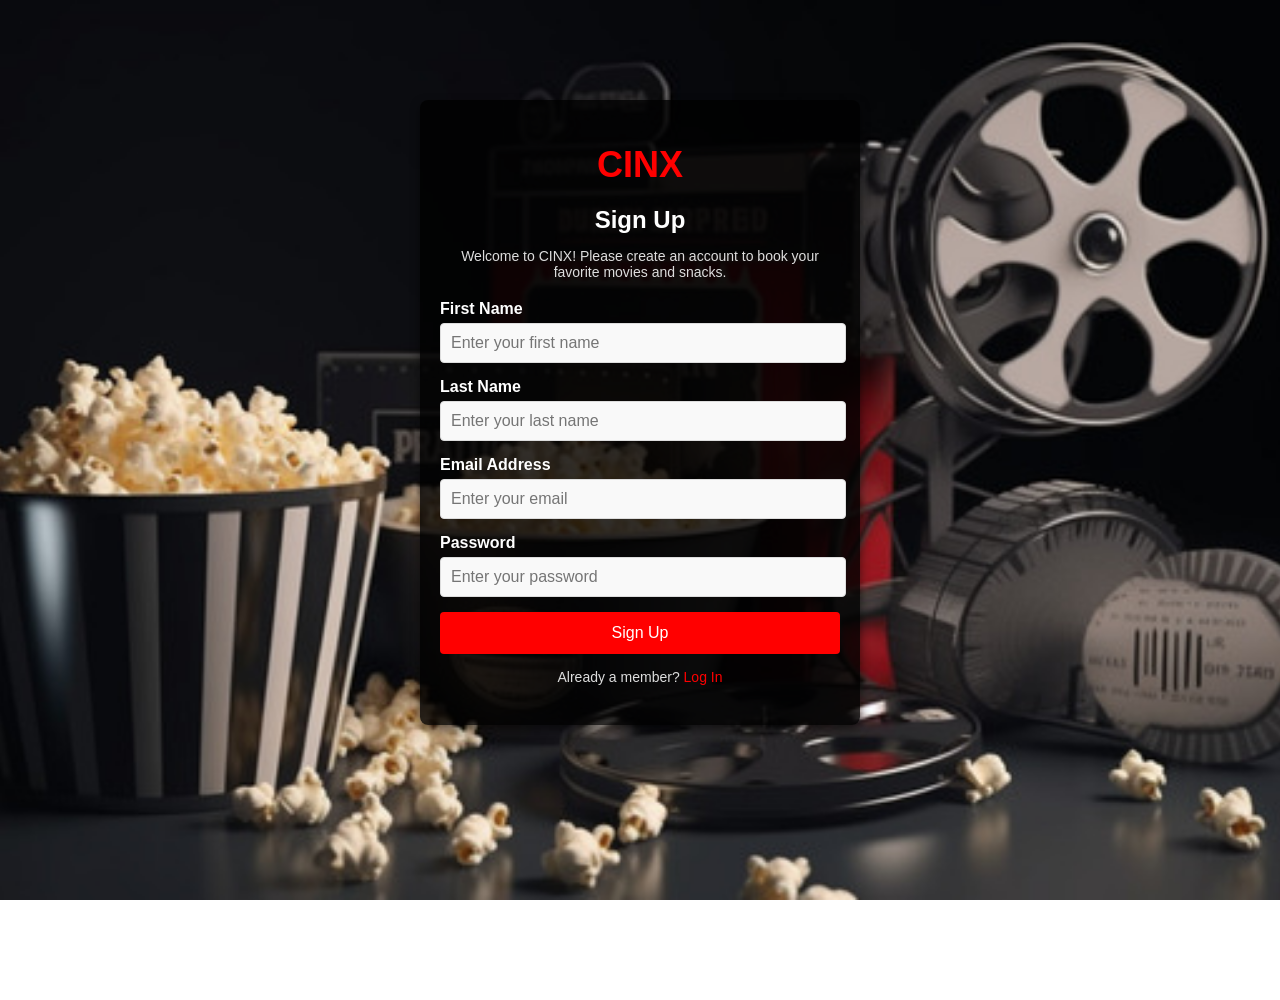
<file: CinemaBooking/Pages/index.html>
<!DOCTYPE html>
<html lang="en">
<head>
    <meta charset="UTF-8">
    <meta name="viewport" content="width=device-width, initial-scale=1.0">
    <title>CINX Sign Up</title>
    <link type="text/css" rel="stylesheet" href="../styles.css">
</head>
<body>
    <div class="cinx-signup-container">
        <div class="cinx-logo">
            <h1>CINX</h1>
        </div>
        <div class="cinx-form-wrapper">
            <h2>Sign Up</h2>
            <p>Welcome to CINX! Please create an account to book your favorite movies and snacks.</p>
            <form id="signup-form">
                <div class="input-group">
                    <label for="first-name">First Name</label>
                    <input type="text" id="first-name" placeholder="Enter your first name" required>
                </div>
                <div class="input-group">
                    <label for="last-name">Last Name</label>
                    <input type="text" id="last-name" placeholder="Enter your last name" required>
                </div>
                <div class="input-group">
                    <label for="email">Email Address</label>
                    <input type="email" id="email" placeholder="Enter your email" required>
                </div>
                <div class="input-group">
                    <label for="password">Password</label>
                    <input type="password" id="password" placeholder="Enter your password" required>
                </div>
                <div class="input-group">
                    <button type="submit" class="submit-btn">Sign Up</button>
                </div>
            </form>
            <p class="already-member">Already a member? <a href="login.html">Log In</a></p>
        </div>
    </div>
    <script>
        // Handle form submission
        document.getElementById('signup-form').addEventListener('submit', function(e) {
            e.preventDefault(); // Prevent default form submission
            
            // Retrieve form data
            const firstName = document.getElementById('first-name').value;
            const lastName = document.getElementById('last-name').value;
            const email = document.getElementById('email').value;
            
            // Save user data to localStorage
            localStorage.setItem('firstName', firstName);
            localStorage.setItem('lastName', lastName);
            localStorage.setItem('email', email);

            // Redirect to the Welcome Page
            window.location.href = "welcome.html";
        });
    </script>
</body>
</html>
</file>
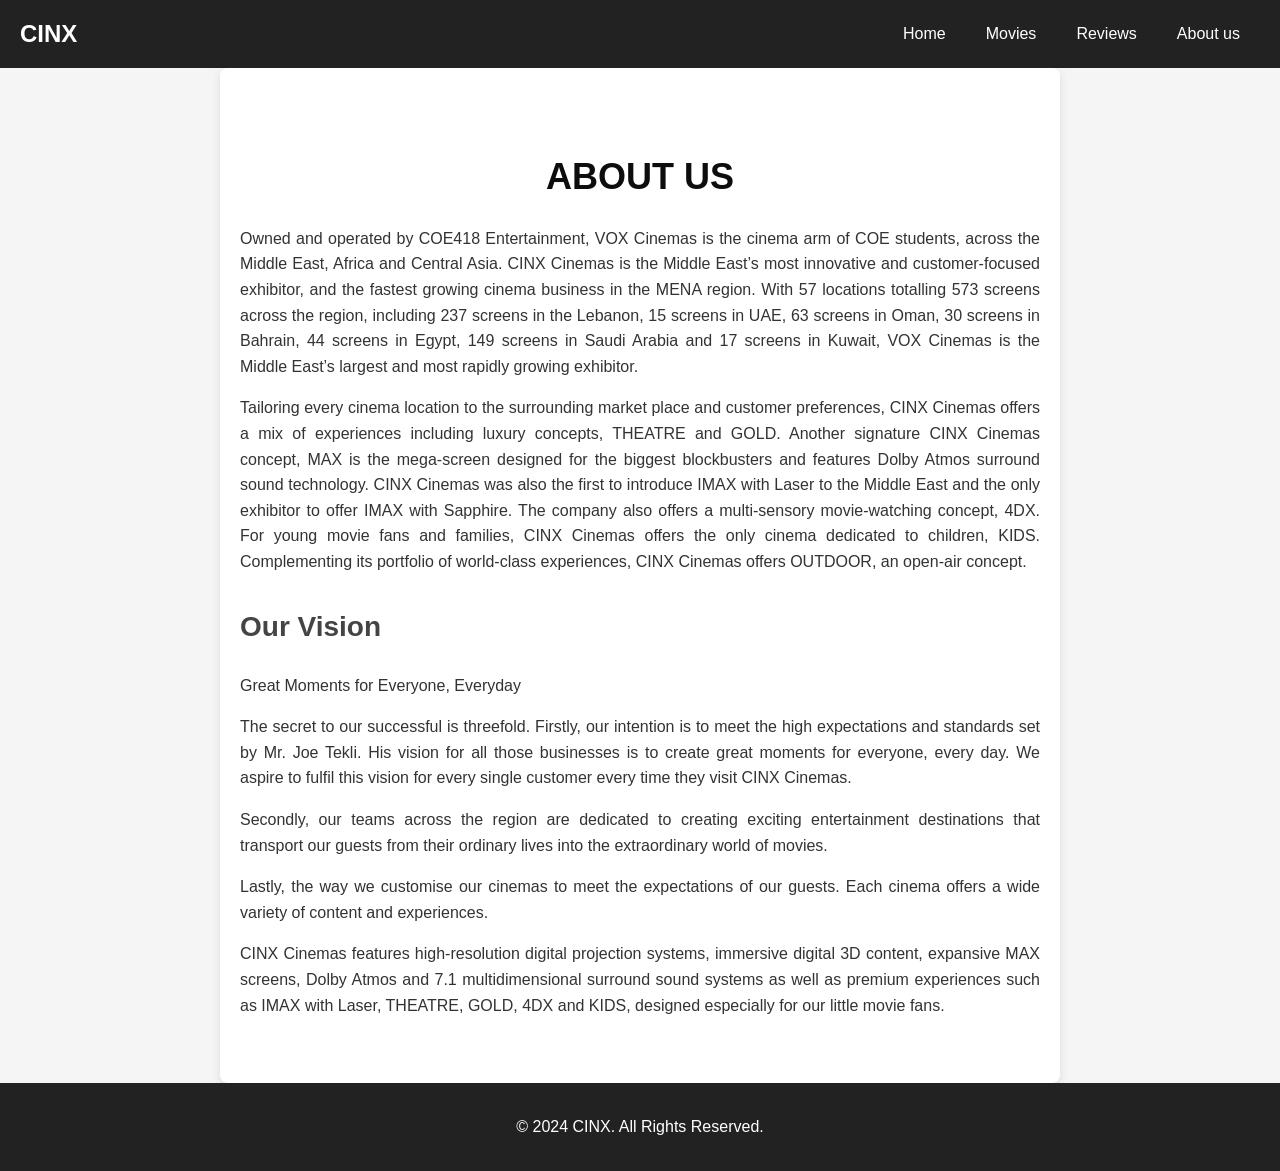
<file: CinemaBooking/Pages/about.html>
<!DOCTYPE html>
<html lang="en">
<head>
    <meta charset="UTF-8">
    <meta name="viewport" content="width=device-width, initial-scale=1.0">
    <title>About Us - CINX</title>
    <link type="text/css" rel="stylesheet" href="../about.css">
</head>
<body>
    <!-- Navigation Bar -->
    <header class="navbar">
        <div class="logo">CINX</div>
        <nav>
            <ul class="nav-links">
                <li><a href="welcome.html">Home</a></li>
                <li><a href="movie.html">Movies</a></li>
                <li><a href="review.html">Reviews</a></li>
                <li><a href="about.html">About us</a></li>
            </ul>
        </nav>
    </header>

    <!-- About Section -->
    <section class="about">
        <h1>ABOUT US</h1>
        <p>
            Owned and operated by COE418 Entertainment, VOX Cinemas is the cinema arm of COE students, across the Middle East, Africa and Central Asia. CINX Cinemas is the Middle East’s most innovative and customer-focused exhibitor, and the fastest growing cinema business in the MENA region. With 57 locations totalling 573 screens across the region, including 237 screens in the Lebanon, 15 screens in UAE, 63 screens in Oman, 30 screens in Bahrain, 44 screens in Egypt, 149 screens in Saudi Arabia and 17 screens in Kuwait, VOX Cinemas is the Middle East’s largest and most rapidly growing exhibitor.
        </p>
        <p>
            Tailoring every cinema location to the surrounding market place and customer preferences, CINX Cinemas offers a mix of experiences including luxury concepts, THEATRE and GOLD. Another signature CINX Cinemas concept, MAX is the mega-screen designed for the biggest blockbusters and features Dolby Atmos surround sound technology. CINX Cinemas was also the first to introduce IMAX with Laser to the Middle East and the only exhibitor to offer IMAX with Sapphire. The company also offers a multi-sensory movie-watching concept, 4DX. For young movie fans and families, CINX Cinemas offers the only cinema dedicated to children, KIDS. Complementing its portfolio of world-class experiences, CINX Cinemas offers OUTDOOR, an open-air concept.
        </p>
        <h2>Our Vision</h2>
        <p>Great Moments for Everyone, Everyday</p>
        <p>
            The secret to our successful is threefold. Firstly, our intention is to meet the high expectations and standards set by Mr. Joe Tekli. His vision for all those businesses is to create great moments for everyone, every day. We aspire to fulfil this vision for every single customer every time they visit CINX Cinemas.
        </p>
        <p>
            Secondly, our teams across the region are dedicated to creating exciting entertainment destinations that transport our guests from their ordinary lives into the extraordinary world of movies.
        </p>
        <p>
            Lastly, the way we customise our cinemas to meet the expectations of our guests. Each cinema offers a wide variety of content and experiences.
        </p>
        <p>
            CINX Cinemas features high-resolution digital projection systems, immersive digital 3D content, expansive MAX screens, Dolby Atmos and 7.1 multidimensional surround sound systems as well as premium experiences such as IMAX with Laser, THEATRE, GOLD, 4DX and KIDS, designed especially for our little movie fans.
        </p>
    </section>

    <!-- Footer -->
    <footer class="footer">
        <p>&copy; 2024 CINX. All Rights Reserved.</p>
    </footer>
</body>
</html>
</file>
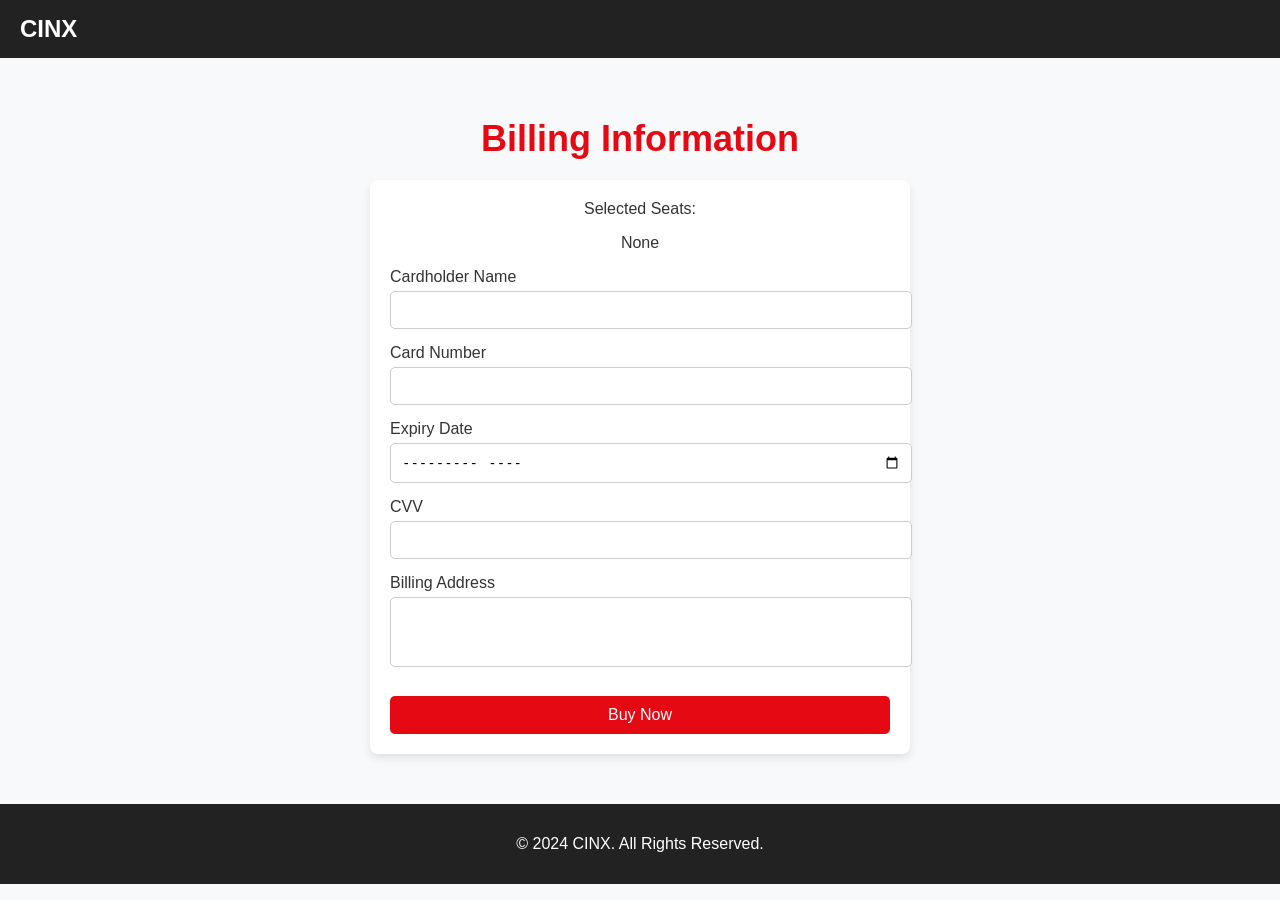
<file: CinemaBooking/Pages/buy.html>
<!DOCTYPE html>
<html lang="en">
<head>
    <meta charset="UTF-8">
    <meta name="viewport" content="width=device-width, initial-scale=1.0">
    <title>Buy Now</title>
    <link type="text/css" rel="stylesheet" href="../buy.css">
</head>
<body>
    <!-- Navigation Bar -->
    <header class="navbar">
        <div class="logo">CINX</div>
    </header>

    <!-- Payment Section -->
    <section class="payment-section">
        <h1>Billing Information</h1>
        <form class="billing-form" id="billing-form">
            <!-- Display Selected Seats -->
            <div class="info">
                <label>Selected Seats:</label>
                <p id="selected-seats">None</p>
            </div>

            <!-- Credit Card Information -->
            <div class="form-group">
                <label for="card-holder-name">Cardholder Name</label>
                <input type="text" id="card-holder-name" name="card-holder-name" required>
            </div>
            <div class="form-group">
                <label for="card-number">Card Number</label>
                <input type="text" id="card-number" name="card-number" maxlength="16" required>
            </div>
            <div class="form-group">
                <label for="expiry-date">Expiry Date</label>
                <input type="month" id="expiry-date" name="expiry-date" required>
            </div>
            <div class="form-group">
                <label for="cvv">CVV</label>
                <input type="password" id="cvv" name="cvv" maxlength="3" required>
            </div>

            <!-- Billing Address -->
            <div class="form-group">
                <label for="billing-address">Billing Address</label>
                <textarea id="billing-address" name="billing-address" rows="3" required></textarea>
            </div>

            <!-- Submit Button -->
            <button type="submit" class="confirm-btn">Buy Now</button>
        </form>
    </section>

    <!-- Footer -->
    <footer class="footer">
        <p>&copy; 2024 CINX. All Rights Reserved.</p>
    </footer>

    <script>
        // Extract seat data from URL and display it
        const params = new URLSearchParams(window.location.search);
        const seats = params.get('seats');
        if (seats) {
            document.getElementById('selected-seats').textContent = seats.replace(/,/g, ', ');
        }

        // Handle form submission
        document.getElementById('billing-form').addEventListener('submit', (e) => {
            e.preventDefault(); // Prevent form from submitting
            alert('Payment successful! Thank you for your purchase.');
            // Redirect to a success page or main page after payment
            window.location.href = "success.html";
        });
    </script>
</body>
</html>
</file>
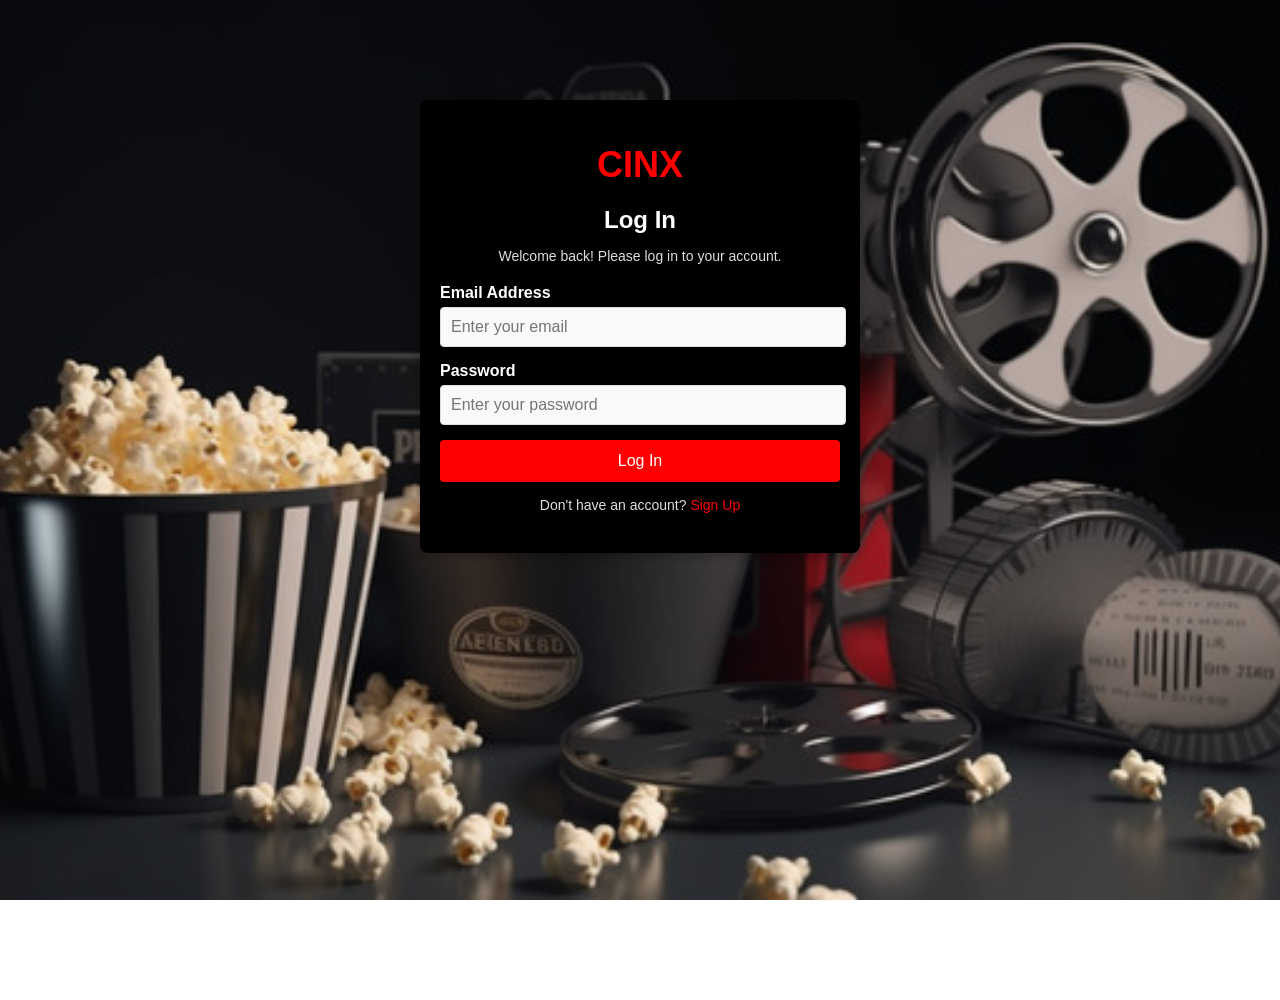
<file: CinemaBooking/Pages/login.html>
<!DOCTYPE html>
<html lang="en">
<head>
    <meta charset="UTF-8">
    <meta name="viewport" content="width=device-width, initial-scale=1.0">
    <title>CINX Log In</title>
    <link type="text/css" rel="stylesheet" href="../styles.css">
</head>
<body>
    <div class="cinx-login-container">
        <div class="cinx-logo">
            <h1>CINX</h1>
        </div>
        <div class="cinx-form-wrapper">
            <h2>Log In</h2>
            <p>Welcome back! Please log in to your account.</p>
            <form id="login-form">
                <div class="input-group">
                    <label for="email">Email Address</label>
                    <input type="email" id="email" placeholder="Enter your email" required>
                </div>
                <div class="input-group">
                    <label for="password">Password</label>
                    <input type="password" id="password" placeholder="Enter your password" required>
                </div>
                <div class="input-group">
                    <button type="submit" class="submit-btn">Log In</button>
                </div>
            </form>
            <p class="not-a-member">Don't have an account? <a href="index.html">Sign Up</a></p>
        </div>
    </div>
    <script>
        // Handle login form submission
        document.getElementById('login-form').addEventListener('submit', function(e) {
            e.preventDefault(); // Prevent default form submission

            // Retrieve user data from localStorage
            const storedEmail = localStorage.getItem('email');
            const storedPassword = localStorage.getItem('password');

            const email = document.getElementById('email').value;
            const password = document.getElementById('password').value;

            // Validate user credentials
            if (email === storedEmail && password === storedPassword) {
                alert('Login successful!');
                window.location.href = "welcome.html"; // Redirect to welcome page
            } else {
                alert('Invalid email or password. Please try again.');
            }
        });
    </script>
</body>
</html>
</file>
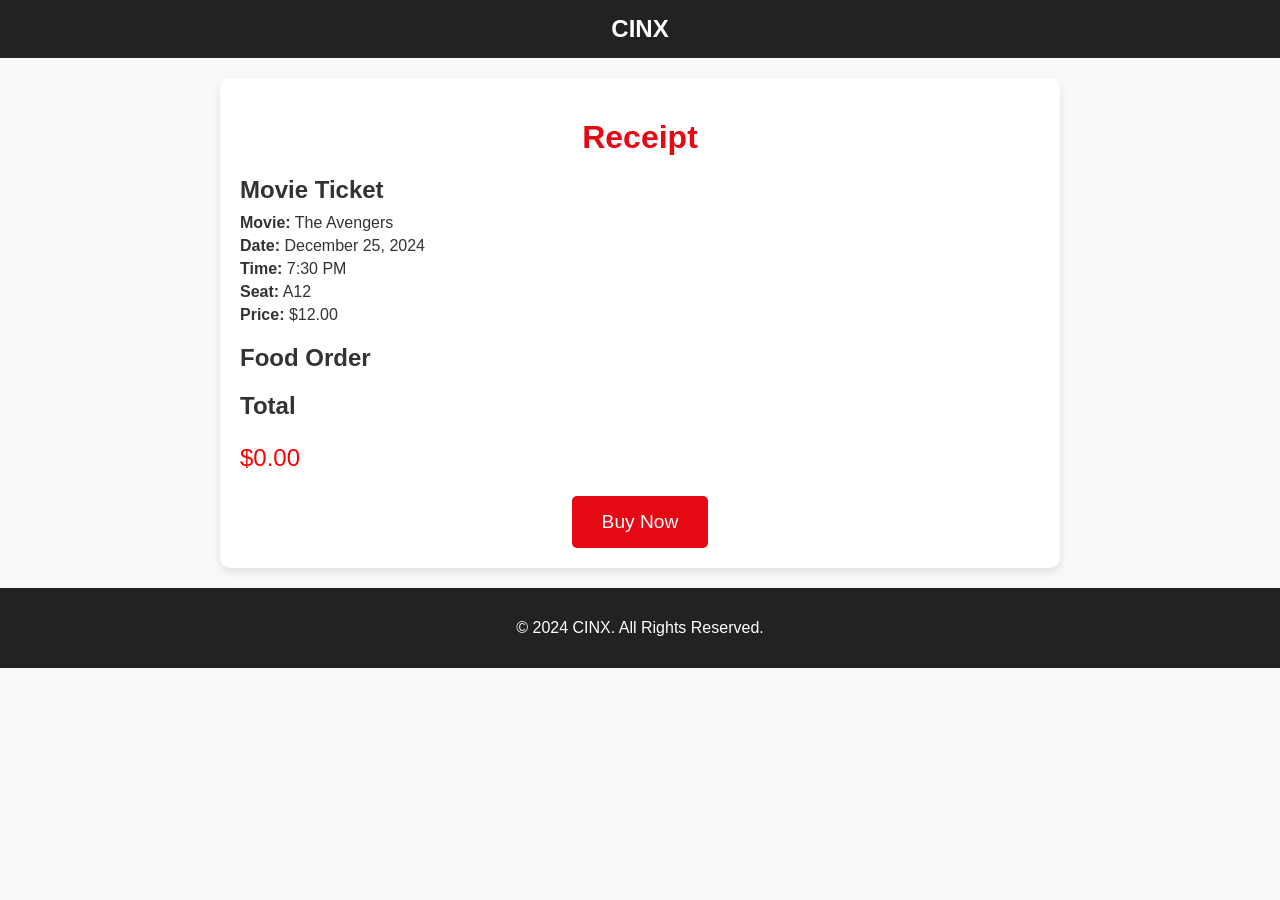
<file: CinemaBooking/Pages/payment.html>
<!DOCTYPE html>
<html lang="en">
<head>
    <meta charset="UTF-8">
    <meta name="viewport" content="width=device-width, initial-scale=1.0">
    <title>Payment Page</title>
    <link type="text/css" rel="stylesheet" href="../payment.css">
</head>
<body>
    <header class="navbar">
        <div class="logo">CINX</div>
    </header>

    <main class="receipt-container">
        <h1>Receipt</h1>

        <!-- Movie Ticket Section -->
        <section class="receipt-section">
            <h2>Movie Ticket</h2>
            <div id="movieTicket">
                <p><strong>Movie:</strong> The Avengers</p>
                <p><strong>Date:</strong> December 25, 2024</p>
                <p><strong>Time:</strong> 7:30 PM</p>
                <p><strong>Seat:</strong> A12</p>
                <p><strong>Price:</strong> $12.00</p>
            </div>
        </section>

        <!-- Food Order Section -->
        <div class="food-receipt">
            <h2>Food Order</h2>
            <ul id="food-list"></ul>
        </div>
        
        <!-- Total Section -->
        <div class="total">
            <h2>Total</h2>
            <p id="total-amount" style="font-size: 1.5rem; color: red;">$0.00</p>
        </div>
        
        <!-- Buy Now Button -->
        <div class="buy-button-container">
            <button class="buy-btn" onclick="redirectToBuyPage()">Buy Now</button>
        </div>
    </main>

    <footer class="footer">
        <p>&copy; 2024 CINX. All Rights Reserved.</p>
    </footer>

    <script>
        function generateReceipt() {
            // Base price for movie ticket
            let total = 12.0;

            // Retrieve food selections from localStorage
            const foodSelections = JSON.parse(localStorage.getItem("foodSelections"));
            const foodReceiptDiv = document.getElementById("foodReceipt");

            if (foodSelections) {
                let foodHTML = `<ul>`;
                for (const [item, value] of Object.entries(foodSelections)) {
                    if (value !== "None") {
                        // Extract the price from the selection string
                        const priceMatch = value.match(/\$([\d.]+)/);
                        const price = priceMatch ? parseFloat(priceMatch[1]) : 0;
                        total += price;

                        // Add to receipt
                        foodHTML += `
                            <li>
                                <strong>${item}:</strong> ${value}
                                <span class="item-price">($${price.toFixed(2)})</span>
                            </li>`;
                    }
                }
                foodHTML += `</ul>`;
                foodReceiptDiv.innerHTML = foodHTML;
            } else {
                foodReceiptDiv.innerHTML = "<p>No items selected.</p>";
            }

            // Update Total Price
            document.getElementById("totalPrice").innerText = `$${total.toFixed(2)}`;
        }

        // Generate the receipt on page load
        window.onload = generateReceipt;

        // Redirect to Buy Page
        function redirectToBuyPage() {
            window.location.href = "buy.html"; // Redirect to the Buy Page
        }
    </script>
</body>
</html>
</file>
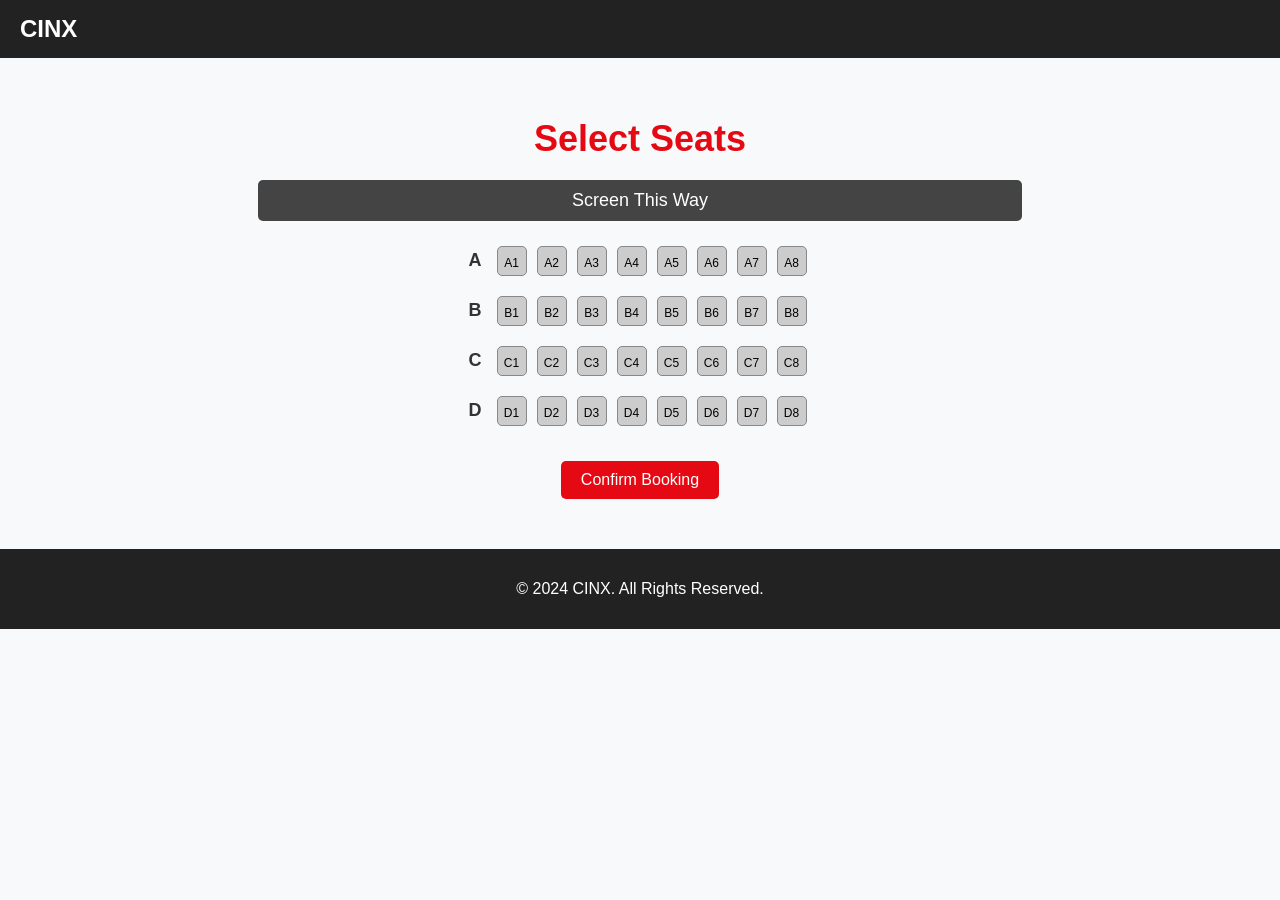
<file: CinemaBooking/Pages/seats.html>
<!DOCTYPE html>
<html lang="en">
<head>
    <meta charset="UTF-8">
    <meta name="viewport" content="width=device-width, initial-scale=1.0">
    <title>Select Your Seats</title>
    <link type="text/css" rel="stylesheet" href="../seats.css">
</head>
<body>
    <!-- Navigation Bar -->
    <header class="navbar">
        <div class="logo">CINX</div>
    </header>

    <!-- Seats Section -->
    <section class="seats-section">
        <h1 id="movie-title">Select Seats</h1>
        <div class="screen">Screen This Way</div>
        <div class="seat-grid">
            <!-- Seat rows and columns -->
            <div class="row" data-row="A">
                <div class="seat-label">A</div>
                <button class="seat" data-seat="A1">A1</button>
                <button class="seat" data-seat="A2">A2</button>
                <button class="seat" data-seat="A3">A3</button>
                <button class="seat" data-seat="A4">A4</button>
                <button class="seat" data-seat="A5">A5</button>
                <button class="seat" data-seat="A6">A6</button>
                <button class="seat" data-seat="A7">A7</button>
                <button class="seat" data-seat="A8">A8</button>
            </div>
            <div class="row" data-row="B">
                <div class="seat-label">B</div>
                <button class="seat" data-seat="B1">B1</button>
                <button class="seat" data-seat="B2">B2</button>
                <button class="seat" data-seat="B3">B3</button>
                <button class="seat" data-seat="B4">B4</button>
                <button class="seat" data-seat="B5">B5</button>
                <button class="seat" data-seat="B6">B6</button>
                <button class="seat" data-seat="B7">B7</button>
                <button class="seat" data-seat="B8">B8</button>
            </div>
            <div class="row" data-row="C">
                <div class="seat-label">C</div>
                <button class="seat" data-seat="C1">C1</button>
                <button class="seat" data-seat="C2">C2</button>
                <button class="seat" data-seat="C3">C3</button>
                <button class="seat" data-seat="C4">C4</button>
                <button class="seat" data-seat="C5">C5</button>
                <button class="seat" data-seat="C6">C6</button>
                <button class="seat" data-seat="C7">C7</button>
                <button class="seat" data-seat="C8">C8</button>
            </div>
            <div class="row" data-row="D">
                <div class="seat-label">D</div>
                <button class="seat" data-seat="D1">D1</button>
                <button class="seat" data-seat="D2">D2</button>
                <button class="seat" data-seat="D3">D3</button>
                <button class="seat" data-seat="D4">D4</button>
                <button class="seat" data-seat="D5">D5</button>
                <button class="seat" data-seat="D6">D6</button>
                <button class="seat" data-seat="D7">D7</button>
                <button class="seat" data-seat="D8">D8</button>
            </div>
        </div>
        <button class="confirm-btn">Confirm Booking</button>
    </section>

    <!-- Modal Dialog -->
  <div id="snack-modal" class="modal" style="display: none;">
    <div class="modal-content">
        <p>Would you like to purchase some snacks?</p> <!-- Ensure this text is present -->
        <button id="snack-yes">Yes</button>
        <button id="snack-no">No</button>
    </div>
</div>

    <!-- Footer -->
    <footer class="footer">
        <p>&copy; 2024 CINX. All Rights Reserved.</p>
    </footer>

    <script>
        // Extract movie title from URL
        const params = new URLSearchParams(window.location.search);
        const movieTitle = params.get('movie');
        if (movieTitle) {
            document.getElementById('movie-title').textContent = `Select Seats for ${movieTitle}`;
        }

        // Seat selection logic
        const seats = document.querySelectorAll('.seat');
        seats.forEach(seat => {
            seat.addEventListener('click', () => {
                seat.classList.toggle('selected');
            });
        });

        // Modal logic
        const modal = document.getElementById('snack-modal');
        const snackYes = document.getElementById('snack-yes');
        const snackNo = document.getElementById('snack-no');

        document.querySelector('.confirm-btn').addEventListener('click', () => {
            const selectedSeats = Array.from(document.querySelectorAll('.seat.selected'))
                .map(seat => seat.dataset.seat);
            if (selectedSeats.length > 0) {
                modal.style.display = 'block'; // Show modal
            } else {
                alert('Please select at least one seat.');
            }
        });

        // Redirect to Food Page
        snackYes.addEventListener('click', () => {
            window.location.href = 'food.html';
        });

        // Redirect to Payment Page
        snackNo.addEventListener('click', () => {
            window.location.href = 'payment.html';
        });
    </script>
</body>
</html>
</file>
<file: CinemaBooking/styles.css>
/* General Body Styling */
body {
    background: url('Assets/cinema.jpg') no-repeat center center fixed;
    background-size: cover;
    height: 100vh;
    margin: 0;
    padding: 0;
    font-family: Arial, sans-serif;
}

/* Container for the Sign-Up Form */
.cinx-signup-container {
    background: rgba(0, 0, 0, 0.8); /* Add transparency for better contrast */
    width: 400px;
    padding: 20px;
    border-radius: 8px;
    box-shadow: 0 4px 10px rgba(0, 0, 0, 0.5);
    text-align: center;
    margin: 100px auto;
}
.cinx-login-container {
    background: black;
    width: 400px;
    padding: 20px;
    border-radius: 8px;
    box-shadow: 0 4px 10px rgba(0, 0, 0, 0.2);
    text-align: center;
    margin: 100px auto;
}

/* CINX Logo */
.cinx-logo h1 {
    font-size: 36px;
    color: red;
    margin-bottom: 20px;
}

/* Form Wrapper */
.cinx-form-wrapper h2 {
    font-size: 24px;
    margin-bottom: 10px;
    color: white;
}

.cinx-form-wrapper p {
    font-size: 14px;
    margin-bottom: 20px;
    color: #ddd;
}

/* Input Group Styling */
.input-group {
    margin-bottom: 15px;
    text-align: left;
}

.input-group label {
    display: block;
    margin-bottom: 5px;
    font-weight: bold;
    color: white;
}

.input-group input {
    width: 96%;
    padding: 10px;
    border: 1px solid #ddd;
    border-radius: 4px;
    font-size: 16px;
    background-color: #f9f9f9;
    color: #333;
    transition: border-color 0.3s ease-in-out, box-shadow 0.3s ease-in-out;
}

.input-group input:focus {
    border-color: red;
    box-shadow: 0 0 8px rgba(255, 0, 0, 0.5);
    outline: none;
}

/* Submit Button */
.submit-btn {
    background-color: red;
    color: white;
    border: none;
    padding: 12px 20px;
    width: 100%;
    border-radius: 4px;
    font-size: 16px;
    cursor: pointer;
    transition: background-color 0.3s ease-in-out;
}

.submit-btn:hover {
    background-color: darkred;
}

/* Already a Member Link */
.already-member {
    color: #ddd;
    margin-top: 15px;
}

.already-member a {
    color: red;
    text-decoration: none;
}

.already-member a:hover {
    text-decoration: underline;
}

.not-a-member {
    margin-top: 15px;
    font-size: 14px;
    color: red;
}

.not-a-member a {
    color: red;
    text-decoration: none;
}

.not-a-member a:hover {
    text-decoration: underline;
}


/* Error Handling (Optional) */
.input-group input.error {
    border-color: #ff4d4d;
    background-color: #ffe6e6;
}

/* Mobile Responsiveness */
@media (max-width: 480px) {
    .cinx-signup-container {
        width: 90%;
        padding: 15px;
    }

    .cinx-logo h1 {
        font-size: 28px;
    }

    .input-group input {
        width: 94%;
    }

    .submit-btn {
        font-size: 14px;
        padding: 10px;
    }
}
</file>
<file: CinemaBooking/about.css>
body, html {
    margin: 0;
    padding: 0;
    font-family: Arial, sans-serif;
    line-height: 1.6;
    background-color: #f5f5f5;
    color: #333;
}

.navbar {
    display: flex;
    justify-content: space-between;
    align-items: center;
    padding: 15px 20px;
    background-color: #222;
    color: white;
    position: sticky;
    top: 0;
    z-index: 1000;
}

.logo {
    font-size: 24px;
    font-weight: bold;
}

.nav-links {
    display: flex;
    list-style: none;
    margin: 0;
    padding: 0;

}
.nav-links li {
    margin: 0 10px;
}

.nav-links a {
    color: white;
    text-decoration: none;
    font-size: 16px;
    padding: 5px 10px;
    transition: background 0.3s;
}

.nav-links a:hover {
    background: #444;
    border-radius: 5px;
}

/* About Section */
.about {
    padding: 50px 20px;
    max-width: 800px;
    margin: auto;
    background-color: white;
    box-shadow: 0 4px 10px rgba(0, 0, 0, 0.1);
    border-radius: 8px;
}

.about h1 {
    font-size: 36px;
    text-align: center;
    margin-bottom: 20px;
    color: #0d0d0d;
}

.about h2 {
    font-size: 28px;
    margin-top: 30px;
    color: #444;
}

.about p {
    margin-bottom: 15px;
    text-align: justify;
    font-size: 16px;
}

/* Footer */
.footer {
    text-align: center;
    padding: 15px;
    background-color: #222;
    color: white;
    margin-top: 20px;
}
</file>
<file: CinemaBooking/buy.css>
/* General Reset */
body, html {
    margin: 0;
    padding: 0;
    font-family: Arial, sans-serif;
    background-color: #f8f9fa;
    color: #333;
}

/* Navigation Bar */
.navbar {
    display: flex;
    justify-content: space-between;
    align-items: center;
    padding: 15px 20px;
    background-color: #222;
    color: white;
    position: sticky;
    top: 0;
    z-index: 1000;
}

.logo {
    font-size: 24px;
    font-weight: bold;
}

/* Payment Section */
.payment-section {
    padding: 30px 20px;
    text-align: center;
}

.payment-section h1 {
    font-size: 36px;
    margin-bottom: 20px;
    color: #e50914;
}

.billing-form {
    max-width: 500px;
    margin: 0 auto;
    background: white;
    padding: 20px;
    border-radius: 8px;
    box-shadow: 0 4px 8px rgba(0, 0, 0, 0.1);
}

.form-group {
    margin-bottom: 15px;
    text-align: left;
}

.form-group label {
    display: block;
    font-size: 16px;
    margin-bottom: 5px;
}

.form-group input, .form-group textarea {
    width: 100%;
    padding: 10px;
    font-size: 14px;
    border: 1px solid #ccc;
    border-radius: 5px;
}

textarea {
    resize: none;
}

.confirm-btn {
    background-color: #e50914;
    color: white;
    border: none;
    padding: 10px 20px;
    font-size: 16px;
    cursor: pointer;
    border-radius: 5px;
    width: 100%;
    margin-top: 10px;
    transition: background 0.3s;
}

.confirm-btn:hover {
    background-color: #b20710;
}

/* Footer */
.footer {
    text-align: center;
    padding: 15px;
    background-color: #222;
    color: white;
    margin-top: 20px;
}
</file>
<file: CinemaBooking/payment.css>
/* General Reset */
body, html {
    margin: 0;
    padding: 0;
    font-family: Arial, sans-serif;
    background-color: #f8f9fa;
    color: #333;
}

/* Navigation Bar */
.navbar {
    display: flex;
    justify-content: center;
    align-items: center;
    padding: 15px;
    background-color: #222;
    color: white;
}

.logo {
    font-size: 24px;
    font-weight: bold;
}

/* Receipt Container */
.receipt-container {
    max-width: 800px;
    margin: 20px auto;
    background-color: white;
    padding: 20px;
    border-radius: 10px;
    box-shadow: 0 4px 8px rgba(0, 0, 0, 0.1);
}

.receipt-container h1 {
    text-align: center;
    color: #e50914;
    margin-bottom: 20px;
}

.receipt-section {
    margin-bottom: 20px;
}

.receipt-section h2 {
    font-size: 1.5rem;
    color: #333;
    margin-bottom: 10px;
}

.receipt-section p, .receipt-section li {
    margin: 5px 0;
    font-size: 1rem;
}

.receipt-section li .item-price {
    color: #e50914;
    font-weight: bold;
    margin-left: 5px;
}

.total-section h2 {
    font-size: 1.5rem;
    color: #333;
}

.total-section p {
    font-size: 1.3rem;
    font-weight: bold;
    color: #e50914;
}

/* Buy Now Button */
.buy-button-container {
    text-align: center;
    margin-top: 20px;
}

.buy-btn {
    background-color: #e50914;
    color: white;
    padding: 15px 30px;
    border: none;
    border-radius: 5px;
    font-size: 1.2rem;
    cursor: pointer;
    transition: background 0.3s ease;
}

.buy-btn:hover {
    background-color: #b20710;
}

/* Footer */
.footer {
    text-align: center;
    padding: 15px;
    background-color: #222;
    color: white;
}
</file>
<file: CinemaBooking/seats.css>
/* General Reset */
body, html {
    margin: 0;
    padding: 0;
    font-family: Arial, sans-serif;
    background-color: #f8f9fa;
    color: #333;
}

/* Navigation Bar */
.navbar {
    display: flex;
    justify-content: space-between;
    align-items: center;
    padding: 15px 20px;
    background-color: #222;
    color: white;
    position: sticky;
    top: 0;
    z-index: 1000;
}

.logo {
    font-size: 24px;
    font-weight: bold;
}

/* Seats Section */
.seats-section {
    padding: 30px 20px;
    text-align: center;
}

.seats-section h1 {
    font-size: 36px;
    margin-bottom: 20px;
    color: #e50914;
}

.screen {
    background-color: #444;
    color: white;
    font-size: 18px;
    padding: 10px;
    margin: 20px auto;
    width: 60%;
    border-radius: 5px;
}

.seat-grid {
    display: flex;
    flex-direction: column;
    align-items: center;
    margin: 20px 0;
}

.row {
    display: flex;
    justify-content: flex-start;
    align-items: center;
    margin-bottom: 10px;
}

.seat-label {
    font-size: 18px;
    font-weight: bold;
    margin-right: 10px;
}

.seat {
    width: 30px;
    height: 30px;
    margin: 5px;
    border-radius: 5px;
    background-color: #ccc;
    border: 1px solid #888;
    cursor: pointer;
    text-align: center;
    line-height: 30px;
    font-size: 12px;
    transition: background 0.3s, transform 0.3s;
}

.seat.selected {
    background-color: red;
    color: white;
    border-color: darkred;
}

.seat:hover {
    transform: scale(1.1);
}

.confirm-btn {
    background-color: #e50914;
    color: white;
    border: none;
    padding: 10px 20px;
    font-size: 16px;
    cursor: pointer;
    border-radius: 5px;
    transition: background 0.3s;
}

.confirm-btn:hover {
    background-color: #b20710;
}

.modal {
    position: fixed;
    top: 0;
    left: 0;
    width: 100%;
    height: 100%;
    background: rgba(0, 0, 0, 0.5);
    display: flex;
    justify-content: center;
    align-items: center;
    z-index: 1000; /* Ensure it appears above all other elements */
}

.modal-content {
    background: white;
    padding: 20px 30px; /* Increased padding for better spacing */
    border-radius: 10px;
    text-align: center;
    box-shadow: 0 4px 8px rgba(0, 0, 0, 0.2);
    max-width: 400px;
    width: 90%; /* Responsive width */
}

.modal-content p {
    font-size: 18px;
    color: #333;
    margin-bottom: 20px; /* Space between the question and buttons */
}

.modal-content button {
    margin: 10px;
    padding: 10px 20px;
    font-size: 16px;
    cursor: pointer;
    border: none;
    border-radius: 5px;
}

#snack-yes {
    background-color: #28a745;
    color: white;
}

#snack-no {
    background-color: #dc3545;
    color: white;
}

#snack-yes:hover {
    background-color: #218838;
}

#snack-no:hover {
    background-color: #c82333;
}

/* Footer */
.footer {
    text-align: center;
    padding: 15px;
    background-color: #222;
    color: white;
    margin-top: 20px;
}
</file>
